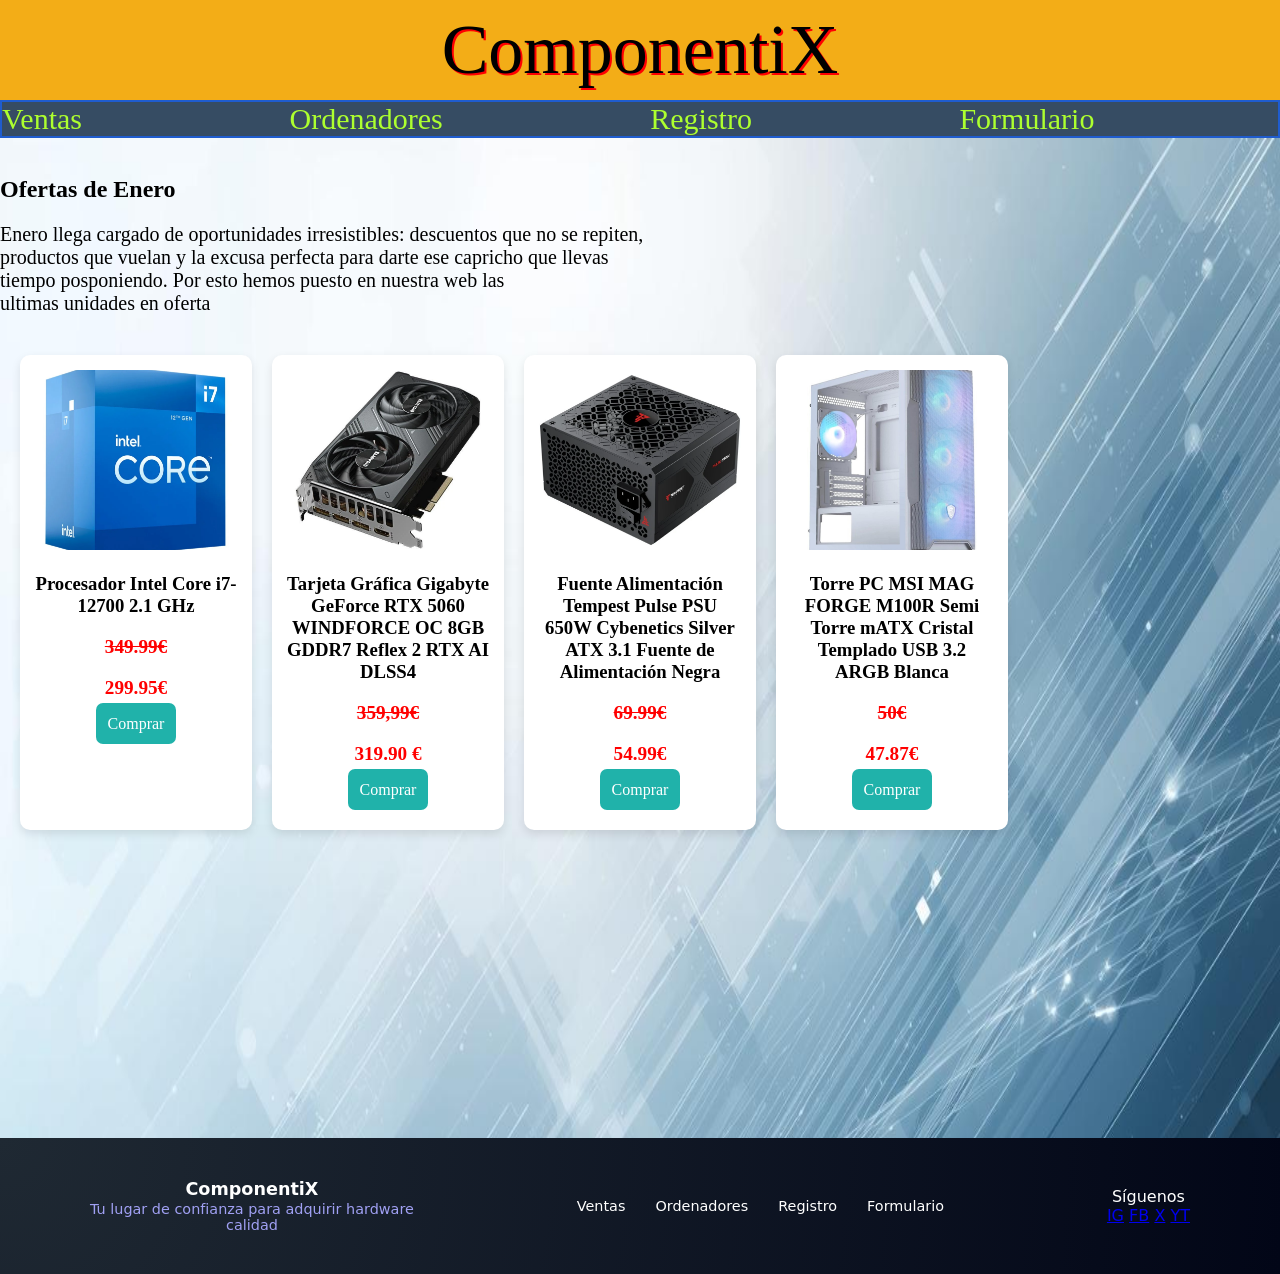
<file: Index.html>
<!DOCTYPE html>
<html lang="ES">

<head>
    <meta charset="UTF-8">
    <meta http-equiv="X-UA-Compatible" content="IE=edge">
    <meta name="viewport" content="width=device-width, initial-scale=1.0">
    <link rel="stylesheet" href="./CSS/style.css" type="text/css">
    <title>ComponentiX</title>
</head>

<body style="margin: 0px;">
    <!--Cabecera-->
    <header>
        ComponentiX
    </header>

    <!--Menu-->
    <nav>
        <a href="./Ventas.html" class="enlaceMenu">Ventas</a>
        <a href="./GaleriaOfertas.html" class="enlaceMenu">Ordenadores</a>
        <a href="./registro.html" class="enlaceMenu">Registro</a>
        <a href="./Formulario.html" class="enlaceMenu">Formulario</a>
    </nav>

    <!--Cuerpo-->
    <main>
        <br>
        <article>
            <div id="ofertas">
                <section>
                <h2>Ofertas de Enero</h2>
                    <p style="font-size: 20px;">Enero llega cargado de oportunidades irresistibles: descuentos que no se repiten,<br> productos que vuelan y la excusa
                    perfecta para darte ese capricho que llevas<br> tiempo posponiendo. Por esto hemos puesto en nuestra web las <br>ultimas unidades en oferta</p>
                </section>
            </div>


            <!--Seccion de productos-->
            <div class="product-grid">
                <!--Producto 1-->
                <div class="producto"> <img src="./assets/img/componentes/procesadores/1372-intel-core-i7-12700-49-ghz.webp" alt="Procesador intel-core-i7">
                    <!--titulo producto-->
                    <h3>Procesador Intel Core i7-12700 2.1 GHz</h3>
                    <div class="precio"><p style="text-decoration: line-through;">349.99€</p>299.95€</div>
                    <p><a href="https://www.pccomponentes.com/intel-core-i7-12700-21-ghz" class="enlaceCompra">Comprar</a></p>
                </div>

                <!--Producto 2-->
                <div class="producto"> <img src="./assets/img/componentes/tarjetas graficas/Grafica.png" alt="Tarjeta Grafica">
                    <!--titulo producto-->
                    <h3>Tarjeta Gráfica Gigabyte GeForce RTX 5060 WINDFORCE OC 8GB GDDR7 Reflex 2 RTX AI DLSS4</h3>
                    <div class="precio"><p style="text-decoration: line-through;">359,99€</p>319.90 €</div><p><a href="https://www.pccomponentes.com/tarjeta-grafica-gigabyte-geforce-rtx-5060-windforce-oc-8gb-gddr7-reflex-2-rtx-ai-dlss4" class="enlaceCompra">Comprar</a></p>
                </div>

                <!--Producto 3-->
                <div class="producto"> <img src="./assets/img/componentes/fuentes alimentacion/1987-tempest-pulse-psu-650w-cybenetics-silver-atx-31-fuente-de-alimentacion-negra.png" alt="Fuente Alimentación">
                    <!--titulo producto-->
                    <h3>Fuente Alimentación Tempest Pulse PSU 650W Cybenetics Silver ATX 3.1 Fuente de Alimentación Negra</h3>
                    <div class="precio"><p style="text-decoration: line-through;">69.99€</p>54.99€</div>
                    <p><a href="https://www.pccomponentes.com/fuente-alimentacion-tempest-pulse-psu-650w-cybenetics-silver-atx-31-fuente-de-alimentacion-negra" class="enlaceCompra">Comprar</a></p>
                </div>

                <!--Producto 4-->
                <div class="producto"> <img src="./assets/img/torres/1838-msi-mag-forge-m100r-semi-torre-matx-cristal-templado-usb-32-argb-blanca.png" alt="Torre">
                    <!--titulo producto-->
                    <h3>Torre PC MSI MAG FORGE M100R Semi Torre mATX Cristal Templado USB 3.2 ARGB Blanca</h3>
                    <div class="precio"><p style="text-decoration: line-through;">50€</p>47.87€</div>
                    <p><a href="https://www.pccomponentes.com/torre-pc-msi-mag-forge-m100r-semi-torre-matx-cristal-templado-usb-32-argb-blanca" class="enlaceCompra">Comprar</a></p>
                </div>
            </div>
        </article>

        

    </main>



    <footer class="footerR">
        <div class="footer-texto">
            <div class="marca">
                <div>
                    <h3>ComponentiX</h3>
                    <p>Tu lugar de confianza para adquirir hardware <br> calidad</p>
                </div>
            </div>
            <div class="links-footer"> <a href="#">Ventas</a> <a href="#">Ordenadores</a> <a href="#">Registro</a> <a href="#">Formulario</a> </div>
            <div> <span>Síguenos</span>
                <div> <a href="https://www.instagram.com/">IG</a> <a href="https://www.facebook.com/?locale=es_ES">FB</a> <a href="https://x.com/?lang=es">X</a> <a href="https://www.youtube.com/">YT</a> </div>
    </footer>

</body>
</html>
</file>
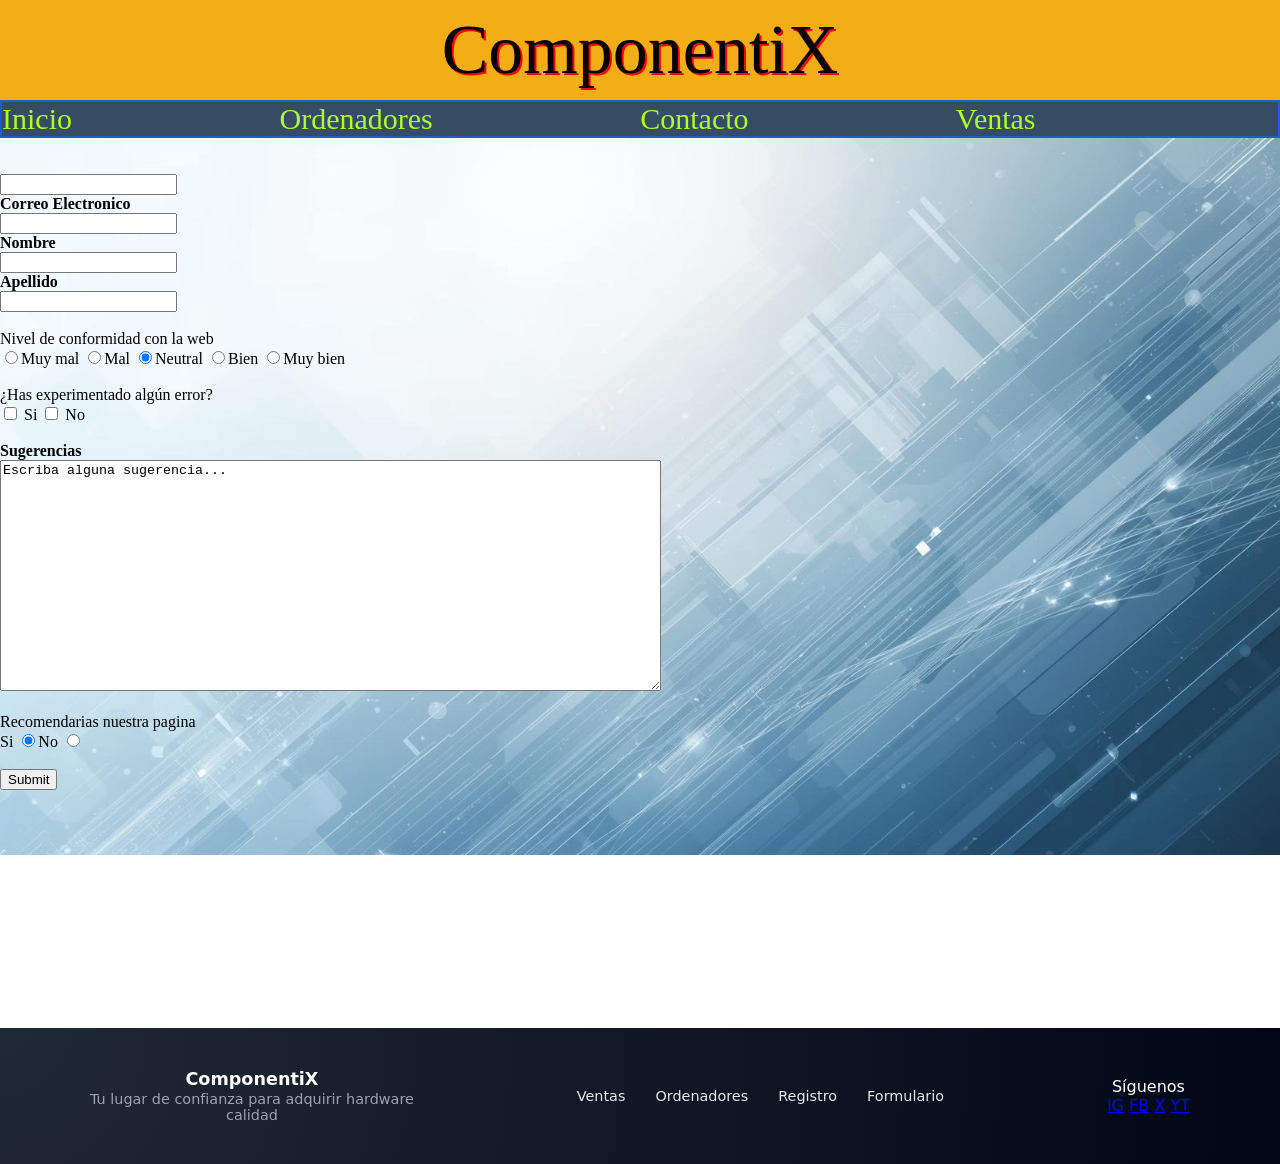
<file: Formulario.html>
<!DOCTYPE html>
<html lang="ES">

<head>
    <meta charset="UTF-8">
    <meta http-equiv="X-UA-Compatible" content="IE=edge">
    <meta name="viewport" content="width=device-width, initial-scale=1.0">
    <title>Formulario - ComponentiX</title>
    <link rel="stylesheet" href="./CSS/form.css" type="text/css">
</head>

<body>
    <!--Cabecera-->
    <header>
        ComponentiX
    </header>

    <!--Menu-->
    <nav>
        <a href="./Index.html" class="enlaceMenu">Inicio</a>
        <a href="./GaleriaOfertas.html" class="enlaceMenu">Ordenadores</a>
        <a href="./Contacto.html" class="enlaceMenu">Contacto</a>
        <a href="./Ventas.html" class="enlaceMenu">Ventas</a>
    </nav>

    <!--Cuerpo Formulario-->
    <main>
        <form method="post" action="/send/">
            <br> <br>
            <input type="text">
            <br><strong> Correo Electronico </strong> <br> <input type="text">
            <br><strong> Nombre </strong><br><input name="nickname">
        
            <br><strong> Apellido </strong><br><input name="nickname"><br> <br>
        
            Nivel de conformidad con la web
            <br>
            <input type="radio">Muy mal
            <input type="radio">Mal
            <input type="radio" checked>Neutral
            <input type="radio">Bien
            <input type="radio">Muy bien
            <br> <br>¿Has experimentado algún error? <br>
            <label><input type="checkbox" name="opcion1"> Si</label>
            <label><input type="checkbox" name="opcion2"> No</label>
            <br> <br> <strong>Sugerencias</strong> <br>
            <textarea id="cuadrotexto" name="text" cols="80" rows="15">Escriba alguna sugerencia...</textarea>
            <br><br>Recomendarias nuestra pagina <br>Si
            <input type="radio" name="Recomendacion" checked>No
            <input type="radio" name="Recomendacion"><br> <br>
            <input type="submit" name="enviar">
    </main>


    <footer class="footerR">
        <div class="footer-texto">
            <div class="marca">
                <div>
                    <h3>ComponentiX</h3>
                    <p>Tu lugar de confianza para adquirir hardware <br> calidad</p>
                </div>
            </div>
            <div class="links-footer"> <a href="#">Ventas</a> <a href="#">Ordenadores</a> <a href="#">Registro</a> <a
                    href="#">Formulario</a> </div>
            <div> <span>Síguenos</span>
                <div> <a href="https://www.instagram.com/">IG</a> <a href="https://www.facebook.com/?locale=es_ES">FB</a> <a href="https://x.com/?lang=es">X</a> <a href="https://www.youtube.com/">YT</a> </div>
            </div>
        </div>
    </footer>

</body>

</html>
</file>
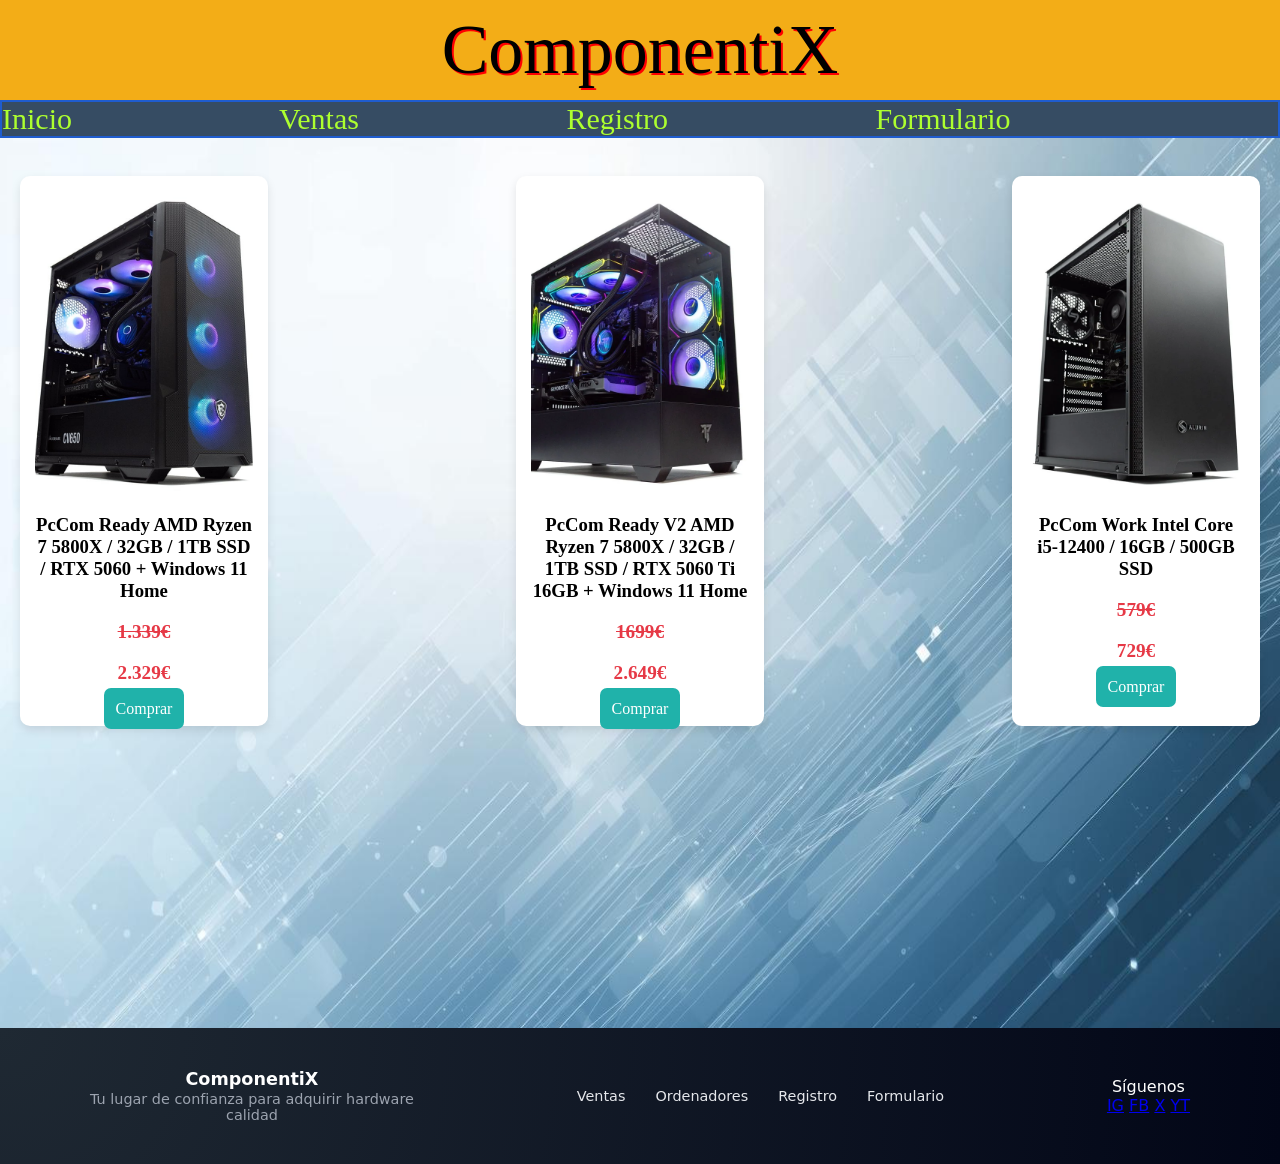
<file: GaleriaOfertas.html>
<!DOCTYPE html>
<html lang="ES">

<head>
    <meta charset="UTF-8">
    <meta http-equiv="X-UA-Compatible" content="IE=edge">
    <meta name="viewport" content="width=device-width, initial-scale=1.0">
    <link rel="stylesheet" href="./CSS/galeria.css" type="text/css">
    <title>ComponentiX - Galeria</title>
</head>

<body style="margin: 0px;">
    <!--Cabecera-->
    <header>
        ComponentiX
    </header>

    <!--Menu-->
    <nav>
        <a href="./Index.html" class="enlaceMenu">Inicio</a>
        <a href="./Ventas.html" class="enlaceMenu">Ventas</a>
        <a href="./registro.html" class="enlaceMenu">Registro</a>
        <a href="./Formulario.html" class="enlaceMenu">Formulario</a>
    </nav>

    <!--Cuerpo-->
    <main>
        <br>
        <article>
            <!--Seccion de productos-->
            <div class="product-grid">
                <!--Producto 1-->
                <div class="producto"> <img src="./assets/img/Pc-montados/pccom-ready-amd-ryzen-7-5800x-32gb-1tb-ssd-rtx-5060-windows-11-home.jpg" alt="PcCom">
                    <!--titulo producto-->
                    <h3>PcCom Ready AMD Ryzen 7 5800X / 32GB / 1TB SSD / RTX 5060 + Windows 11 Home</h3>
                    <div class="precio">
                        <p style="text-decoration: line-through;">1.339€</p>2.329€
                    </div>
                    <p><a href="https://www.pccomponentes.com/pccom-ready-amd-ryzen-7-5800x-32gb-1tb-ssd-rtx-5060-windows-11-home" class="enlaceCompra">Comprar</a></p>
                </div>

                <!--Producto 2-->
                <div class="producto"> <img src="./assets/img/Pc-montados/pccom-ready-amd-ryzen-7-5800x-32gb-1tb-ssd-rtx-5060-ti-16gb-v2-windows-11-png.webp" alt="PcCom">
                    <!--titulo producto-->
                    <h3>PcCom Ready V2 AMD Ryzen 7 5800X / 32GB / 1TB SSD / RTX 5060 Ti 16GB + Windows 11 Home</h3>
                    <div class="precio">
                        <p style="text-decoration: line-through;">1699€</p>2.649€
                    </div>
                    <p><a href="https://www.pccomponentes.com/pccom-ready-v2-amd-ryzen-7-5800x-32gb-1tb-ssd-rtx-5060-ti-16gb-windows-11-home" class="enlaceCompra">Comprar</a></p>
                </div>

                <!--Producto 3-->
                <div class="producto"> <img src="./assets/img/Pc-montados/pccom-intel-core-i5-12400-16gb-500gb-ssd-comprar.png" alt="PcCom">
                    <!--titulo producto-->
                    <h3>PcCom Work Intel Core i5-12400 / 16GB / 500GB SSD</h3>
                    <div class="precio">
                        <p style="text-decoration: line-through;">579€</p>729€
                    </div>
                    <p><a href="https://www.pccomponentes.com/pccom-work-intel-core-i5-12400-16gb-500gb-ssd" class="enlaceCompra">Comprar</a></p>
                </div>
            </div>

        </article>
    </main>



    <footer class="footerR">
        <div class="footer-texto">
            <div class="marca">
                <div>
                    <h3>ComponentiX</h3>
                    <p>Tu lugar de confianza para adquirir hardware <br> calidad</p>
                </div>
            </div>
            <div class="links-footer"> <a href="#">Ventas</a> <a href="#">Ordenadores</a> <a href="#">Registro</a> <a href="#">Formulario</a> </div>
            <div> <span>Síguenos</span>
                <div> <a href="https://www.instagram.com/">IG</a> <a href="https://www.facebook.com/?locale=es_ES">FB</a> <a href="https://x.com/?lang=es">X</a> <a href="https://www.youtube.com/">YT</a> </div>
            </div>
        </div>
    </footer>

</body>

</html>
</file>
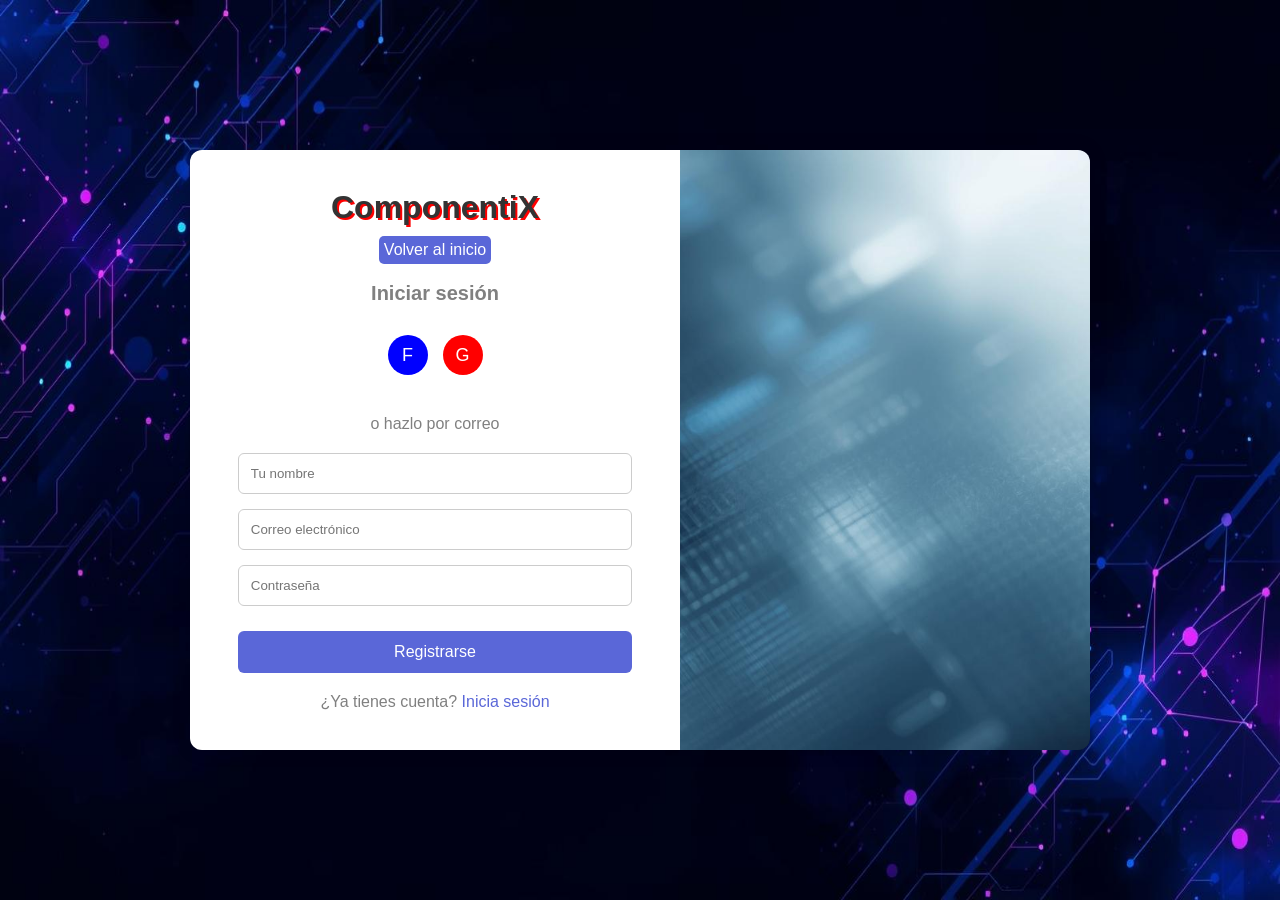
<file: registro.html>
<!DOCTYPE html>
<html lang="es">

<head>
    <meta charset="UTF-8">
    <meta name="viewport" content="width=device-width, initial-scale=1.0">
    <title>Pagina de Registro</title>
    <link rel="stylesheet" href="./CSS/registro.css">
</head>

<body>
    <div class="container">
        <div class="form-registro">
            <h1>ComponentiX</h1>
            <a href="./Index.html" class="volverInicio">Volver al inicio</a><br>
            <h2>Iniciar sesión</h2>
            <div class="iconos-sociales">
                <button class="icon facebook">F</button>
                <button class="icon google">G</button>
            </div>
            <p class="divider">o hazlo por correo</p>
            <form> <input type="text" placeholder="Tu nombre" required> <input type="email"
                    placeholder="Correo electrónico" required>
                <div class="celda-contraseña"> <input type="password" placeholder="Contraseña" required> </div> <button type="submit" class="signup-btn">Registrarse</button>
            </form>
            <p class="logear">¿Ya tienes cuenta? <a href="#">Inicia sesión</a></p>
        </div>
        <div class="image-section"></div>
    </div>
</body>

</html>
</file>
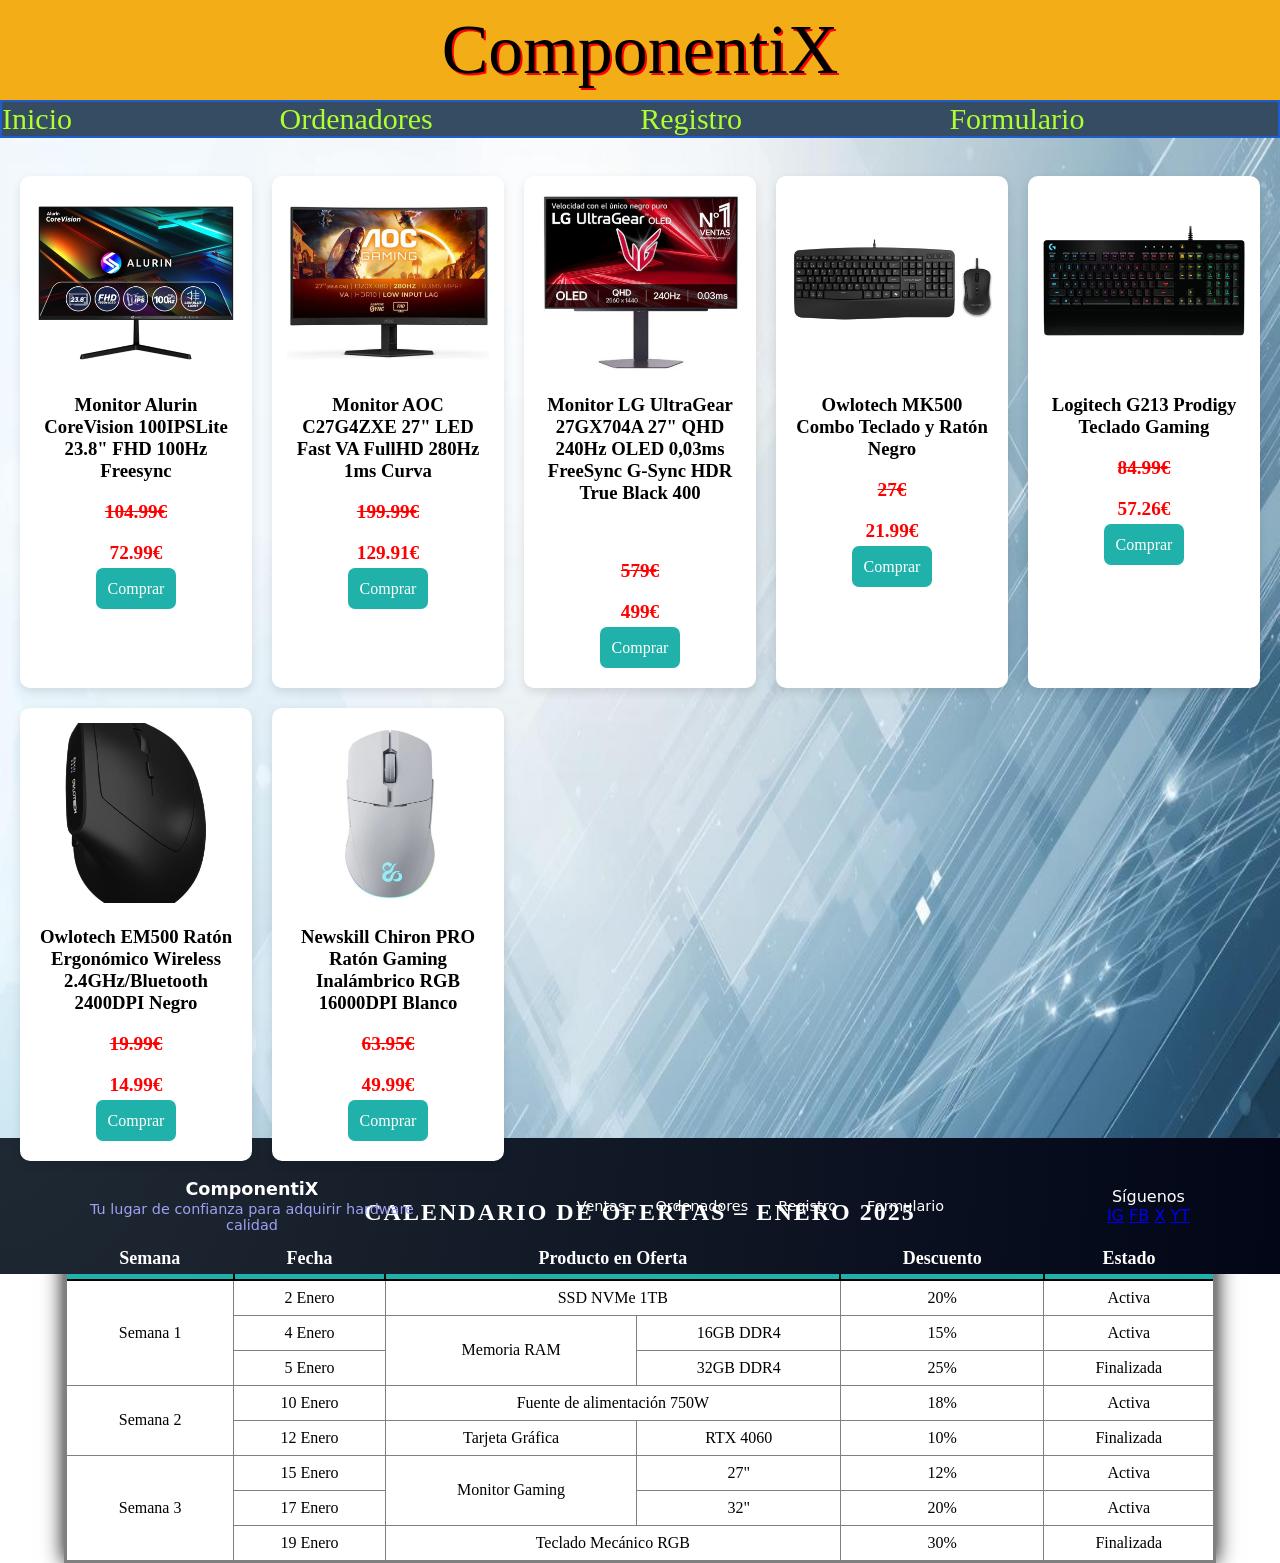
<file: Ventas.html>
<!DOCTYPE html>
<html lang="ES">

<head>
    <meta charset="UTF-8">
    <meta http-equiv="X-UA-Compatible" content="IE=edge">
    <meta name="viewport" content="width=device-width, initial-scale=1.0">
    <link rel="stylesheet" href="./CSS/style.css" type="text/css">
    <title>ComponentiX sección ventas</title>
</head>

<body style="margin: 0px;">
    <!--Cabecera-->
    <header>
        ComponentiX
    </header>

    <!--Menu-->
    <nav>
        <a href="./Index.html" class="enlaceMenu">Inicio</a>
        <a href="./GaleriaOfertas.html" class="enlaceMenu">Ordenadores</a>
        <a href="./registro.html" class="enlaceMenu">Registro</a>
        <a href="./Formulario.html" class="enlaceMenu">Formulario</a>
    </nav>

    <!--Cuerpo-->
    <main>
        <br>
        <article>
            <!--Seccion de productos-->
            <div class="product-grid">
                <!--Producto 1-->
                <div class="producto"> <img src="./assets/img/perifericos/monitores/alurin-corevision-100ipslite-238-fhd-100hz-freesync.png" alt="Pantalla alurin">
                    <!--titulo producto-->
                    <h3>Monitor Alurin CoreVision 100IPSLite 23.8" FHD 100Hz Freesync</h3>
                    <div class="precio"><p style="text-decoration: line-through;">104.99€</p>72.99€</div>
                    <p><a href="https://www.pccomponentes.com/alurin-corevision-100ipslite-238-fhd-100hz-freesync" class="enlaceCompra">Comprar</a></p>
                </div>

                <!--Producto 2-->
                <div class="producto"> <img src="./assets/img/perifericos/monitores/aoc-c27g4zxe-27-led-fast-va-fullhd-280hz-1ms-curva-e1c6488a-3d5e-4551-bc91-7d724f4e9279.png" alt="Pantalla Aoc">
                    <!--titulo producto-->
                    <h3>Monitor AOC C27G4ZXE 27" LED Fast VA FullHD 280Hz 1ms Curva</h3>
                    <div class="precio"><p style="text-decoration: line-through;">199.99€</p>129.91€ </div>
                    <p><a href="https://www.pccomponentes.com/monitor-aoc-c27g4zxe-27-led-fast-va-fullhd-280hz-1ms-curva" class="enlaceCompra">Comprar</a></p>
                </div>

                <!--Producto 3-->
                <div class="producto"> <img src="./assets/img/perifericos/monitores/monitor-lg-ultragear-27gx704a-27-qhd-240hz-oled-003ms-freesync-g-sync-hdr-true-black-400.png" alt="Pantalla UltraGear">
                    <!--titulo producto-->
                    <h3>Monitor LG UltraGear 27GX704A 27" QHD 240Hz OLED 0,03ms FreeSync G-Sync HDR True Black 400</h3><br>
                    <div class="precio"><p style="text-decoration: line-through;">579€</p>499€</div>
                    <p><a href="https://www.pccomponentes.com/monitor-lg-ultragear-27gx704a-27-qhd-240hz-oled-003ms-freesync-g-sync-hdr-true-black-400" class="enlaceCompra">Comprar</a></p>
                </div>

                <!--Producto 4-->
                <div class="producto"> <img src="./assets/img/perifericos/teclados/owlotech-mk500-combo-teclado-y-raton-negro.png" alt="Teclado">
                    <!--titulo producto-->
                    <h3>Owlotech MK500 Combo Teclado y Ratón Negro</h3>
                    <div class="precio"><p style="text-decoration: line-through;">27€</p>21.99€</div>
                    <p><a href="https://www.pccomponentes.com/owlotech-mk500-combo-teclado-y-raton-negro" class="enlaceCompra">Comprar</a></p>
                </div>

                <!--Producto 5-->
                <div class="producto"> <img src="./assets/img/perifericos/teclados/Teclado Logitech.png" alt="Logitech teclado">
                    <!--titulo producto-->
                    <h3>Logitech G213 Prodigy Teclado Gaming</h3>
                    <div class="precio"><p style="text-decoration: line-through;">84.99€</p>57.26€</div>
                    <p><a href="https://www.pccomponentes.com/logitech-g213-prodigy-teclado-gaming" class="enlaceCompra">Comprar</a></p>
                </div>

                <!--Producto 6-->
                <div class="producto"> <img src="./assets/img/perifericos/ratones/owlotech-em500-raton-ergonomico-wireless-negro-comprar.png" alt="raton owlotech">
                    <!--titulo producto-->
                    <h3>Owlotech EM500 Ratón Ergonómico Wireless 2.4GHz/Bluetooth 2400DPI Negro</h3>
                    <div class="precio"><p style="text-decoration: line-through;">19.99€</p>14.99€</div>
                    <p><a href="https://www.pccomponentes.com/owlotech-em500-raton-ergonomico-wireless-24ghz-bluetooth-2400dpi-negro" class="enlaceCompra">Comprar</a></p>
                </div>

                <!--Producto 7-->
                <div class="producto"> <img src="./assets/img/perifericos/ratones/newskill-chiron-pro-raton-gaming-inalambrico-rgb-16000dpi-blanco.png" alt="raton newskill">
                    <!--titulo producto-->
                    <h3>Newskill Chiron PRO Ratón Gaming Inalámbrico RGB 16000DPI Blanco</h3>
                    <div class="precio"><p style="text-decoration: line-through;">63.95€</p>49.99€</div>
                    <p><a href="https://www.pccomponentes.com/newskill-chiron-pro-raton-gaming-inalambrico-rgb-16000dpi-blanco" class="enlaceCompra">Comprar</a></p>
                </div>
            </div>
        </article>

        <table class="Calendario" border="1" cellpadding="8" style="border-collapse: collapse; text-align: center;">
            <thead>
                <tr>
                    <th colspan="6">Calendario de Ofertas – Enero 2025</th>
                </tr>
                <tr>
                    <th>Semana</th>
                    <th>Fecha</th>
                    <th colspan="2">Producto en Oferta</th>
                    <th>Descuento</th>
                    <th>Estado</th>
                </tr>
            </thead>
        
            <tbody>
                <!-- 1 -->
                <tr>
                    <td rowspan="3">Semana 1</td>
                    <td>2 Enero</td>
                    <td colspan="2">SSD NVMe 1TB</td>
                    <td>20%</td>
                    <td>Activa</td>
                </tr>
                <tr>
                    <td>4 Enero</td>
                    <td rowspan="2">Memoria RAM</td>
                    <td>16GB DDR4</td>
                    <td>15%</td>
                    <td>Activa</td>
                </tr>
                <tr>
                    <td>5 Enero</td>
                    <td>32GB DDR4</td>
                    <td>25%</td>
                    <td>Finalizada</td>
                </tr>
        
                <!-- 2 -->
                <tr>
                    <td rowspan="2">Semana 2</td>
                    <td>10 Enero</td>
                    <td colspan="2">Fuente de alimentación 750W</td>
                    <td>18%</td>
                    <td>Activa</td>
                </tr>
                <tr>
                    <td>12 Enero</td>
                    <td rowspan="1">Tarjeta Gráfica</td>
                    <td>RTX 4060</td>
                    <td>10%</td>
                    <td>Finalizada</td>
                </tr>
        
                <!-- 3 -->
                <tr>
                    <td rowspan="3">Semana 3</td>
                    <td>15 Enero</td>
                    <td rowspan="2">Monitor Gaming</td>
                    <td>27"</td>
                    <td>12%</td>
                    <td>Activa</td>
                </tr>
                <tr>
                    <td>17 Enero</td>
                    <td>32"</td>
                    <td>20%</td>
                    <td>Activa</td>
                </tr>
                <tr>
                    <td>19 Enero</td>
                    <td colspan="2">Teclado Mecánico RGB</td>
                    <td>30%</td>
                    <td>Finalizada</td>
                </tr>
            </tbody>
        </table>

    </main>



    <footer class="footerR">
        <div class="footer-texto">
            <div class="marca">
                <div>
                    <h3>ComponentiX</h3>
                    <p>Tu lugar de confianza para adquirir hardware <br> calidad</p>
                </div>
            </div>
            <div class="links-footer"> <a href="#">Ventas</a> <a href="#">Ordenadores</a> <a href="#">Registro</a> <a
                    href="#">Formulario</a> </div>
            <div> <span>Síguenos</span>
                <div> <a href="https://www.instagram.com/">IG</a> <a href="https://www.facebook.com/?locale=es_ES">FB</a> <a href="https://x.com/?lang=es">X</a> <a href="https://www.youtube.com/">YT</a> </div>
            </div>
        </div>
    </footer>

</body>

</html>
</file>
<file: CSS/style.css>
/* Cabecera */
header {
    background-color: rgb(243, 173, 23);
    width: 100%;
    height: 100px;
    margin: 0px 0px;
    padding: 0px;
    text-align: center;
    align-content: center;
    border: red 2px;
    font-size: 70px;
    text-shadow: 2px 2px red;
}

body {
    margin: 0px;
    
}


/* Barra de navegación */
nav{
    background-color: #364c63;
    word-spacing: 200px;
    font-size: 30px;
    border: 2px solid #1f5cce;
    box-shadow: 10px 10px 5px 0px rgba(44, 24, 80, 0.3);
}


/* Cuerpo principal */
main {
    background-image: url(../assets/fonts/Fondo1.jpg);
    background-size: 100vw 150vh; /*etiqueta para estirar la imagen del fondo*/
    background-repeat: no-repeat;
    height: 1000px;
    text-align: justify;
}

.enlaceMenu {
    color: greenyellow;
    text-decoration: none;
}

/* Estilos caja de producto */

/* Contenedor general en forma de grid */
.product-grid {
    display: grid;
    
    grid-template-columns: repeat(auto-fill, minmax(220px, 1fr));
    gap: 20px;
    padding: 20px;
}

/* caja individual del producto */
.producto {
    background: #fff;
    border-radius: 10px;
    padding: 15px;
    box-shadow: 0 4px 10px rgba(0, 0, 0, 0.1);
    transition: transform 0.2s ease, box-shadow 0.2s ease;
    text-align: center;
}

/* efecto hover */
.producto:hover {
    transform: translateY(-5px);
    box-shadow: 0 8px 20px rgba(0, 0, 0, 0.15);
}

.enlaceCompra:hover{
    box-shadow: 0 8px 8px rgb(47, 97, 94);
}

/* imagen del producto */
.producto img {
    width: 100%;
    height: 180px;
    object-fit: cover;
    border-radius: 8px;
}

/* titulo del producto */
.product h3 {
    font-size: 1.1rem;
    margin: 10px 0;
    color: #333;
}

/* precio */
.producto .precio {
    font-size: 1.2rem;
    font-weight: bold;
    color: red;
    margin-bottom: 10px;
}

/* emulacion de boton con enlace*/
.enlaceCompra{
    background-color: lightseagreen;
    padding: 12px;
    border-radius: 7px;
    text-decoration: none;
    color: white;
}

table {
    width: 90%;
    margin: 5px auto;
    border-collapse: collapse;
    background-color: white;
    border: 3px solid gray;

}

th {
    background-color: lightseagreen;
    color: white;
    padding: 10px;
    font-size: 18px;
    border: 2px solid black;
}

td {
    padding: 8px;
    border: 1px solid grey;
}

tbody tr:nth-child(odd) {
    background-color: white;
}



table {
    box-shadow: 0px 0px 20px black;
}


thead tr:first-child th {
    background-color: rgb(39, 54, 83);
    font-size: 24px;
    letter-spacing: 2px;
    text-transform: uppercase;
}


/* Pruebas de responsivo para ciertos tamaños de pantallas */
/*
@media (width <= 768px) {
    main{
        background-image: url(../assets/fonts/1700x1300.png);
    }
}
*/

/* Sección footer */
.footerR {
    background: radial-gradient(circle at top left, #1f2933, #020617);
    color: white;
    padding: 18px 0;
    font-family: system-ui, -apple-system, BlinkMacSystemFont, "Segoe UI", sans-serif;
    width: 100%;
    margin: 0px;
    height: 100px;
    align-content: center;
    text-align: center;
}

/* Estilo texto */
.footer-texto {
    max-width: 1100px;
    margin: 0 auto;
    padding: 0 20px;
    display: flex;
    flex-wrap: wrap;
    align-items: center;
    gap: 20px;
    justify-content: space-between;
}

.marca {
    display: flex;
    align-items: center;
    gap: 10px;
}

.marca h3 {
    margin: 0;
    font-size: 1.1rem;
}

.marca p {
    margin: 2px 0 0;
    font-size: 0.9rem;
    color: rgb(160, 160, 243);
}

/* Espaciado de los links */
.links-footer {
    display: flex;
    flex-wrap: wrap;
    gap: 30px;
    font-size: 0.9rem;
}

/*clase links*/
.links-footer a {
    color: white;
    text-decoration: none;
}
</file>
<file: CSS/form.css>
/* Cabecera */
header {
    background-color: rgb(243, 173, 23);
    width: 100%;
    height: 100px;
    margin: 0px 0px;
    padding: 0px;
    text-align: center;
    align-content: center;
    border: red 2px;
    font-size: 70px;
    text-shadow: 2px 2px red;
}

body{
    margin: 0px;
}

/* Barra de navegación */
nav {
    background-color: #364c63;
    word-spacing: 200px;
    font-size: 30px;
    border: 2px solid #1f5cce;
    box-shadow: 10px 10px 5px 0px rgba(44, 24, 80, 0.3);
}

/* Cuerpo principal */
main {
    background-image: url(../assets/fonts/Fondo1.jpg);
    background-size: 100%;
    background-repeat: no-repeat;
    height: 890px;
}

.enlaceMenu {
    color: greenyellow;
    text-decoration: none;
}

/* Sección footer */
.footerR {
    background: radial-gradient(circle at top left, #1f2933, #020617);
    color: white;
    padding: 18px 0;
    font-family: system-ui, -apple-system, BlinkMacSystemFont, "Segoe UI", sans-serif;
    width: 100%;
    margin: 0px;
    height: 100px;
    align-content: center;
    text-align: center;
}

/* Estilo texto */
.footer-texto {
    max-width: 1100px;
    margin: 0 auto;
    padding: 0 20px;
    display: flex;
    flex-wrap: wrap;
    align-items: center;
    gap: 20px;
    justify-content: space-between;
}

.marca {
    display: flex;
    align-items: center;
    gap: 10px;
}

.marca h3 {
    margin: 0;
    font-size: 1.1rem;
}

.marca p {
    margin: 2px 0 0;
    font-size: 0.9rem;
    color: #9ca3af;
}

/* Espaciado de los links */
.links-footer {
    display: flex;
    flex-wrap: wrap;
    gap: 30px;
    font-size: 0.9rem;
}

/*clase links*/
.links-footer a {
    color: #e5e7eb;
    text-decoration: none;
}
</file>
<file: CSS/galeria.css>
/* Cabecera */
header {
    background-color: rgb(243, 173, 23);
    width: 100%;
    height: 100px;
    margin: 0px 0px;
    padding: 0px;
    text-align: center;
    align-content: center;
    border: red 2px;
    font-size: 70px;
    text-shadow: 2px 2px red;
}

body {
    margin: 0px;

}

/* Barra de navegación */
nav {
    background-color: #364c63;
    word-spacing: 200px;
    font-size: 30px;
    border: 2px solid #1f5cce;
    box-shadow: 10px 10px 5px 0px rgba(44, 24, 80, 0.3);
}


/* Cuerpo principal */
main {
    background-image: url(../assets/fonts/Fondo1.jpg);
    background-size: 100vw 100vh;
    /*etiqueta para estirar la imagen del fondo*/
    background-repeat: no-repeat;
    height: 890px;
    text-align: justify;
}


.enlaceMenu {
    color: greenyellow;
    text-decoration: none;
}

/* Estilos caja de producto */

/* Contenedor general en forma de grid */
.product-grid {
    display: grid;
    grid-template-columns: repeat(auto-fill, minmax(220px, 1fr));
    gap: 20%; /* Anchura de la "caja" */
    padding: 20px;
}

/* caja individual del producto */
.producto {
    background: #fff;
    border-radius: 10px;
    height: 520px; /* Altura de la caja del "Producto" */
    padding: 15px;
    box-shadow: 0 4px 10px rgba(0, 0, 0, 0.1);
    transition: transform 0.2s ease, box-shadow 0.2s ease;
    text-align: center;
}

/* efecto hover */
.producto:hover {
    transform: translateY(-5px);
    box-shadow: 0 8px 20px rgba(0, 0, 0, 0.15);
}

.enlaceCompra:hover {
    box-shadow: 0 8px 8px rgb(47, 97, 94);
}

/* imagen del producto */
.producto img {
    width: 100%;
    height: 300px;
    object-fit: cover;
    border-radius: 8px;
}

/* titulo del producto */
.product h3 {
    font-size: 1.1rem;
    margin: 10px 0;
    color: #333;
}

/* precio */
.producto .precio {
    font-size: 1.2rem;
    font-weight: bold;
    color: #e63946;
    margin-bottom: 10px;
}

/* emulacion de boton con enlace*/
.enlaceCompra {
    background-color: lightseagreen;
    padding: 12px;
    border-radius: 7px;
    text-decoration: none;
    color: white;
}


/* Pruebas de responsivo para ciertos tamaños de pantallas */
/*
@media (width <= 768px) {
    main{
        background-image: url(../assets/fonts/1700x1300.png);
    }
}
*/

/* Sección footer */
.footerR {
    background: radial-gradient(circle at top left, #1f2933, #020617);
    color: white;
    padding: 18px 0;
    font-family: system-ui, -apple-system, BlinkMacSystemFont, "Segoe UI", sans-serif;
    width: 100%;
    margin: 0px;
    height: 100px;
    align-content: center;
    text-align: center;
}

/* Estilo texto */
.footer-texto {
    max-width: 1100px;
    margin: 0 auto;
    padding: 0 20px;
    display: flex;
    flex-wrap: wrap;
    align-items: center;
    gap: 20px;
    justify-content: space-between;
}

.marca {
    display: flex;
    align-items: center;
    gap: 10px;
}

.marca h3 {
    margin: 0;
    font-size: 1.1rem;
}

.marca p {
    margin: 2px 0 0;
    font-size: 0.9rem;
    color: #9ca3af;
}

/* Espaciado de los links */
.links-footer {
    display: flex;
    flex-wrap: wrap;
    gap: 30px;
    font-size: 0.9rem;
}

/*clase links*/
.links-footer a {
    color: #e5e7eb;
    text-decoration: none;
}
</file>
<file: CSS/registro.css>
/* Aplicacion de estilos y propiedades. No tocar */
* {
    box-sizing: border-box;
    margin: 0;
    padding: 0;
    font-family: 'Segoe UI', sans-serif;
}

body {
    height: 100vh;
    display: flex;
    justify-content: center;
    align-items: center;
    background-color: #f2f4f8;
    background-size: 100vw 100vh; /* etiqueta para estirar la imagen del fondo */
    background-image: url(../assets/fonts/Fondo3.jpg);

}

/* Div lateral del registro */
.container {
    display: flex;
    width: 900px;
    height: 600px;
    box-shadow: 0 0 20px rgba(0, 0, 0, 0.1);
    border-radius: 12px;
    overflow: hidden;
    
}

/* Simulacion boton volver a inicio */
.volverInicio{
    background-color: #5a67d8;
    color: white;
    padding: 5px;
    border-radius: 5px;
    text-decoration: none;
}

/* etiqueta para sombreado en el enlace para volver a inicio */
.volverInicio:hover{
    box-shadow: 0 8px 8px rgb(67, 70, 69);
}

/* Div del registro */
.form-registro {
    flex: 1;
    padding: 40px;
    background-color: #ffffff;
    display: flex;
    flex-direction: column;
    justify-content: center;
    align-items: center;
}

.form-registro h1 {
    font-size: 32px;
    margin-bottom: 10px;
    color: #333;
}

.form-registro h2 {
    font-size: 20px;
    margin-bottom: 30px;
    color: grey;
}

/* Div que engloba los botones de redes sociales */
.iconos-sociales {
    display: flex;
    gap: 15px;
    margin-bottom: 20px;
    align-items: center;

}
/* Estilo botones redes sociales */
.icon {
    width: 40px;
    height: 40px;
    border: none;
    border-radius: 50%;
    font-size: 18px;
    cursor: pointer;
}

.facebook {
    background-color: blue;
    color: white;
}

.google {
    background-color: red;
    color: white;

}

/* espacio vertical entre celdas de elementos */
.divider {
    margin: 20px 0;
    text-align: center;
    color: grey;
}
/* tamaño de los elementos dentro del div */
form input {
    width: 100%;
    padding: 12px;
    margin-bottom: 15px;
    border: 1px solid #ccc;
    border-radius: 6px;
}

.celda-contraseña{
    position: relative;
}

/* Estilo del boton de registrarse */
.signup-btn {
    width: 100%;
    padding: 12px;
    background-color: #5a67d8;
    color: white;
    border: none;
    border-radius: 6px;
    font-size: 16px;
    cursor: pointer;
    margin-top: 10px;
    
}

/* Propiedades del ultimo elemento de texto para iniciar sesion */
.logear {
    margin-top: 20px;
    text-align: center;
    color: grey;
}
/* estilo del enlace para iniciar sesion */
.logear a {
    color: #5a67d8;
    text-decoration: none;
}

/* imagen lateral del div principal */
.image-section {
    flex: 1; /* Anchura de la imagen */
    background-image: url(../assets/fonts/Fondo2.jpg);
    background-size: cover;
    background-position: center;
}

h1 {
    text-shadow: 2px 2px red;
}
</file>
